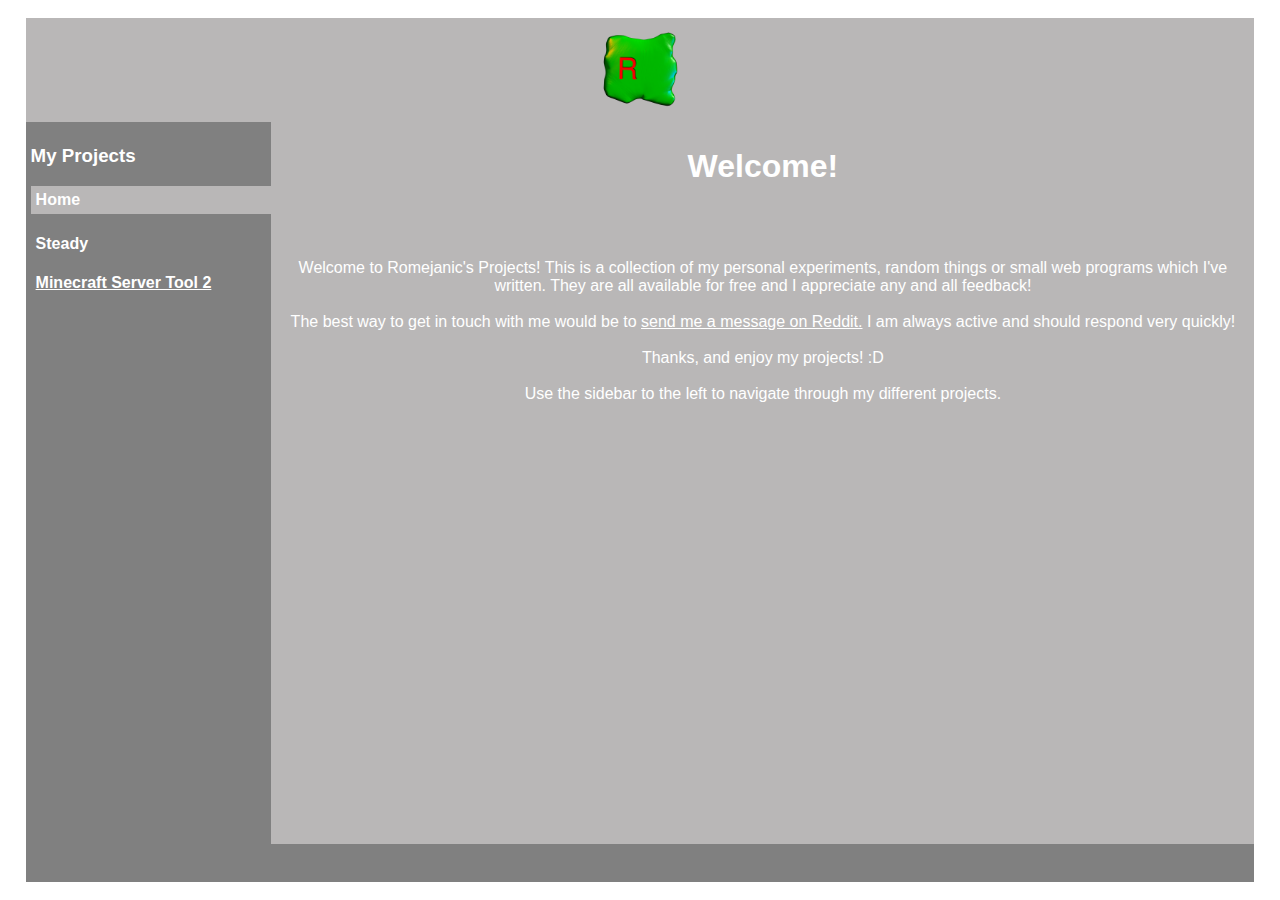
<file: index.html>
<!DOCTYPE html>
<html>
<head>
	<title>Romejanic's Projects</title>
	<link rel="stylesheet" href="style.css" />
	<link rel="icon" href="img/favicon.ico" />
	<script src="lib/jquery-3.2.1.min.js"></script>
	<script src="main.js"></script>
	<!-- google ads -->
	<script async src="https://pagead2.googlesyndication.com/pagead/js/adsbygoogle.js"></script>
	<script>
     	(adsbygoogle = window.adsbygoogle || []).push({
        	google_ad_client: "ca-pub-6204898762288337",
        	enable_page_level_ads: true
     	});
	</script>
</head>
<body>
	<div class="main">
		<div class="titlebar">
			<img class="logo" src="img/icon.png" />
		</div>
		<div class="container">
			<div class="container-left">
				<div class="container-inner">
					<h3>My Projects</h3>
					<p class="sidebar-list sidebar-list-active" page-id="info-home">Home</p>
					<p class="sidebar-list" page-id="info-steady">Steady</p>
					<a class="sidebar-list" href="https://romejanic.github.io/Minecraft-Server-Tool-2/">Minecraft Server Tool 2</a>
				</div>
			</div>
			<div class="container-right">
				<div class="container-inner">
					<div class="info-page" id="info-home">
						<h1>Welcome!</h1>
						<br><br>
						<p>
							Welcome to Romejanic's Projects!
							This is a collection of my personal experiments, random things or small web programs which
							I've written. They are all available for free and I appreciate any and all feedback!<br><br>
							The best way to get in touch with me would be to 
							<a href="https://www.reddit.com/message/compose/?to=romejanic" target="_blank">send me a message on 
							Reddit.</a> I am always active and should respond very quickly!<br><br>Thanks, and enjoy my projects! :D
							<br><br>Use the sidebar to the left to navigate through my different projects.
						</p>
					</div>
					<div class="info-page" id="info-steady">
						<h1>Steady</h1>
						<p>Steady is a drawing program. Unlike other drawing programs, however, you are always drawing. When you left click, you can change the colour. When you right click, you can change the brush size. Within these limitations however, some people will create masterpieces.</p>
						<div class="screenshots">
							<img class="screenshot" src="img/pages/steady_1.png" />
						</div>
						<h2><a href="projects/steady">Click to go to Steady</a></h2>
					</div>
				</div>
			</div>
		</div>
	</div>
</body>
</html>
</file>
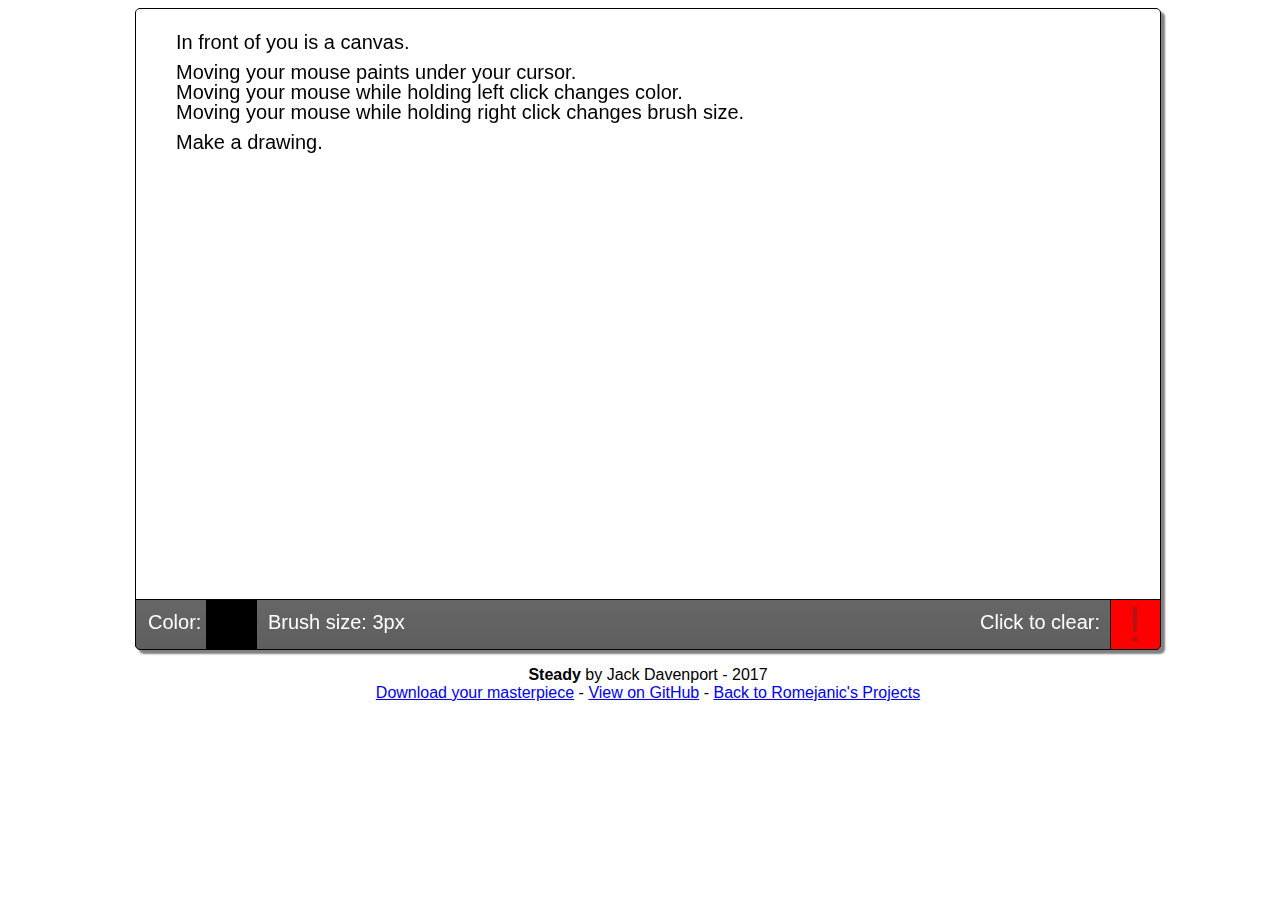
<file: steady/index.html>
<!DOCTYPE html>
<html>
<head>
	<title>Steady</title>
	<link rel="stylesheet" href="style.css" />
	<link rel="icon" href="../img/favicon.ico" />
	<script src="main.min.js"></script>
</head>
<body>
	<div class="content">
		<canvas class="main" width="1024" height="640"></canvas>
		<p><b>Steady</b> by Jack Davenport - 2017
		<br>
			<a href="#" id="downloadBtn">Download your masterpiece</a> - 
			<a href="https://github.com/Romejanic/romejanic.github.io/tree/master/steady" target="_blank">View on GitHub</a> -
			<a href="http://romejanic.github.io/">Back to Romejanic's Projects</a>
		</p>
	</div>
</body>
</html>
</file>
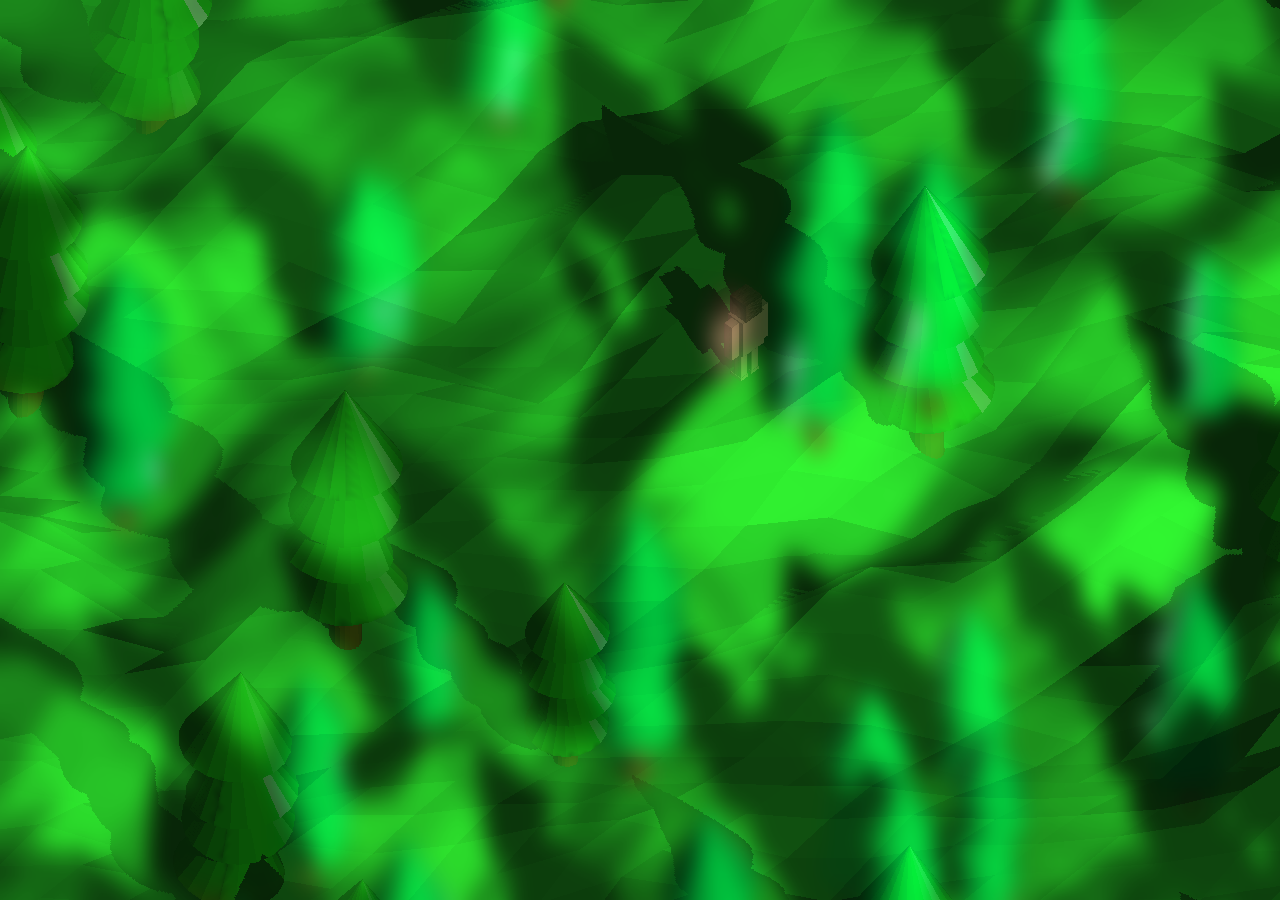
<file: projects/iso_game/index.html>
<!DOCTYPE html>
<html>
<head>
	<title>Isometric Game</title>
	<link rel="stylesheet" href="style.css" />
	<link rel="icon" href="../../img/favicon.ico" />
	
	<script src="../../lib/jquery-3.2.1.min.js"></script>
	<script src="../../lib/gl-matrix-min.js"></script>
	<script src="../../lib/perlin.js"></script>
	<script src="../../lib/md5.js"></script>
	
	<script src="js/init.js"></script>
	<script src="js/scene.js"></script>
	<script src="js/webgl-main.js"></script>
	<script src="js/game-main.js"></script>
	<script src="js/game-gui.js"></script>
	<script src="js/post.js"></script>
	<script src="js/vao.js"></script>
	<script src="js/obj-loader.js"></script>
	<script src="js/terrain-gen.js"></script>
	<script src="js/assets.js"></script>
	<script src="js/utils.js"></script>
</head>
<body>
	<canvas id="viewportCanvas"></canvas>
	<img src="img/init_background.png" class="asset" id="background-img" />
</body>
</html>
</file>
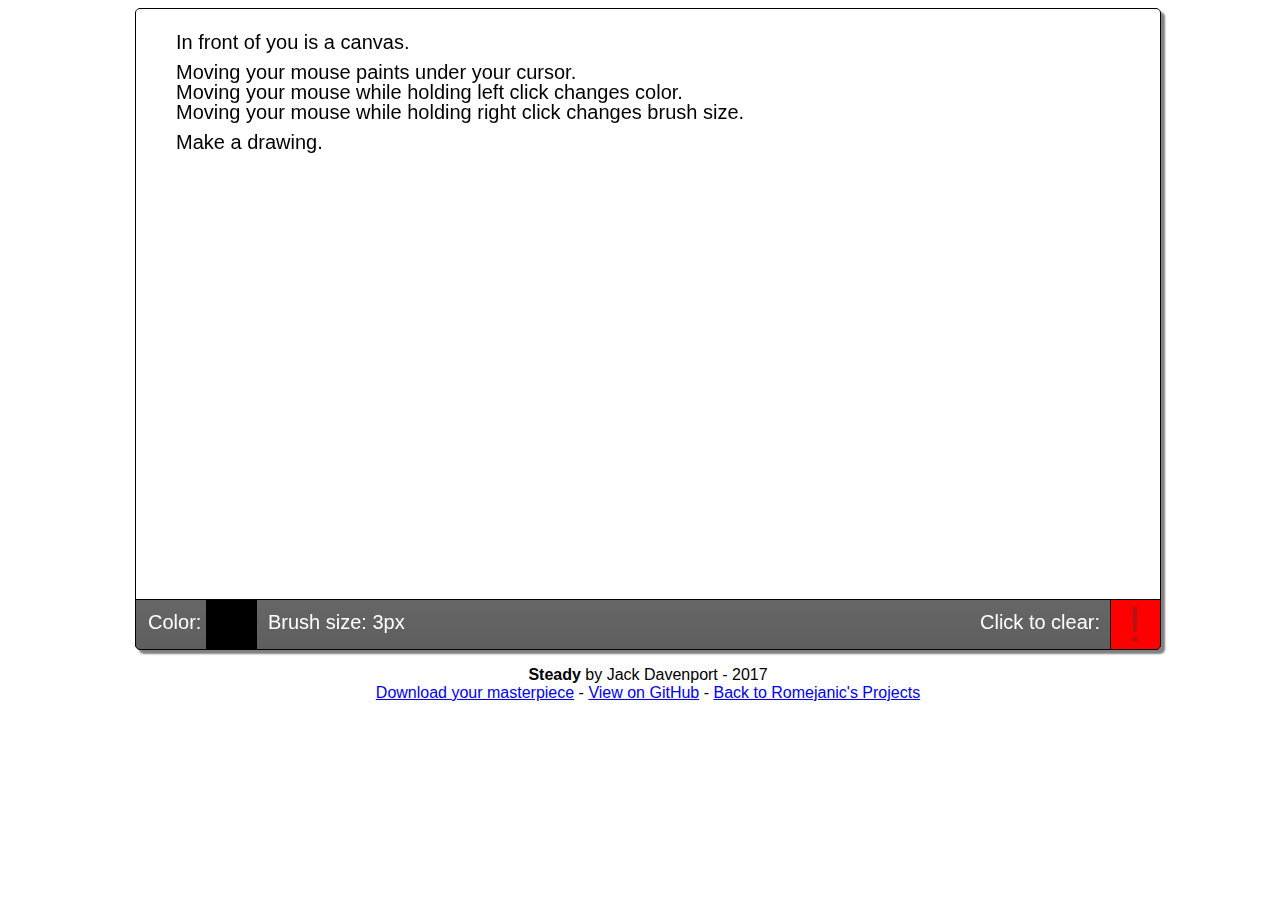
<file: projects/steady/index.html>
<!DOCTYPE html>
<html>
<head>
	<title>Steady</title>
	<link rel="stylesheet" href="style.css" />
	<link rel="icon" href="../../img/favicon.ico" />
	<script src="main.min.js"></script>
</head>
<body>
	<div class="content">
		<canvas class="main" width="1024" height="640"></canvas>
		<p><b>Steady</b> by Jack Davenport - 2017
		<br>
			<a href="#" id="downloadBtn">Download your masterpiece</a> - 
			<a href="https://github.com/Romejanic/romejanic.github.io/tree/master/steady" target="_blank">View on GitHub</a> -
			<a href="http://romejanic.github.io/">Back to Romejanic's Projects</a>
		</p>
	</div>
</body>
</html>
</file>
<file: style.css>
* {
	font-family: "Arial";
	color: white;
}

.logo {
	height: 80%;
	transform: translate(0px, 9px);
}

.titlebar {
	text-align: center;
	background-color: #b9b7b7;
	
	position: absolute;
	top: 0px;
	width: 100%;
	height: 12%;
}
.main {
	background-color: gray;
	
	position: absolute;
	top: 2%;
	left: 2%;
	width: 96%;
	height: 96%;
	
	min-width: 450px;
	min-height: 340px;
}

.container {
	position: absolute;
	top: 12%;

	width: 100%;
	height: 88%;
}
.container-left {
	float: left;
	width: 20%;
}
.container-right {
	float: right;
	width: 80%;
	height: 95%;
	
	background-color: #b9b7b7;
}
.container-inner {
	padding: 5px;
}

.screenshot {
	width: 50%;
	border-radius: 20px;
}
.screenshots {
	text-align: center;
}

.info-page {
	display: none;
}
#info-home {
	text-align: center;
}

.sidebar-list {
	width: 100%;
	padding: 5px;
	font-weight: bold;
	transition: 0.3s;
}
.sidebar-list-hover {
	background-color: #cccccc;
	transition: 0.3s;
}
.sidebar-list-active {
	background-color: #b9b7b7;
}
</file>
<file: steady/style.css>
html, body {
	width: 100%;
	height: 100%;
	overflow: hidden;
}
.content {
	height: 100%;
	overflow: hidden;
}

.main {
	background-color: black;
	border-radius: 5px;
	border: 1px solid black;
	
	box-shadow: 4px 4px 2px gray;
	
	display: block;
	margin: 0 auto;
}

p {
	font-family: "Arial";
	text-align: center;
}
</file>
<file: projects/iso_game/style.css>
html, body {
	width: 100%;
	height: 100%;
	overflow: hidden;
}

#viewportCanvas {
	position: absolute;
	top: 0px;
	left: 0px;
	width: 100%;
	height: 100%;
	
	background-color: black;
}

.asset {
	display: none;
}
</file>
<file: projects/steady/style.css>
html, body {
	width: 100%;
	height: 100%;
	overflow: hidden;
}
.content {
	height: 100%;
	overflow: hidden;
}

.main {
	background-color: black;
	border-radius: 5px;
	border: 1px solid black;
	
	box-shadow: 4px 4px 2px gray;
	
	display: block;
	margin: 0 auto;
}

p {
	font-family: "Arial";
	text-align: center;
}
</file>
